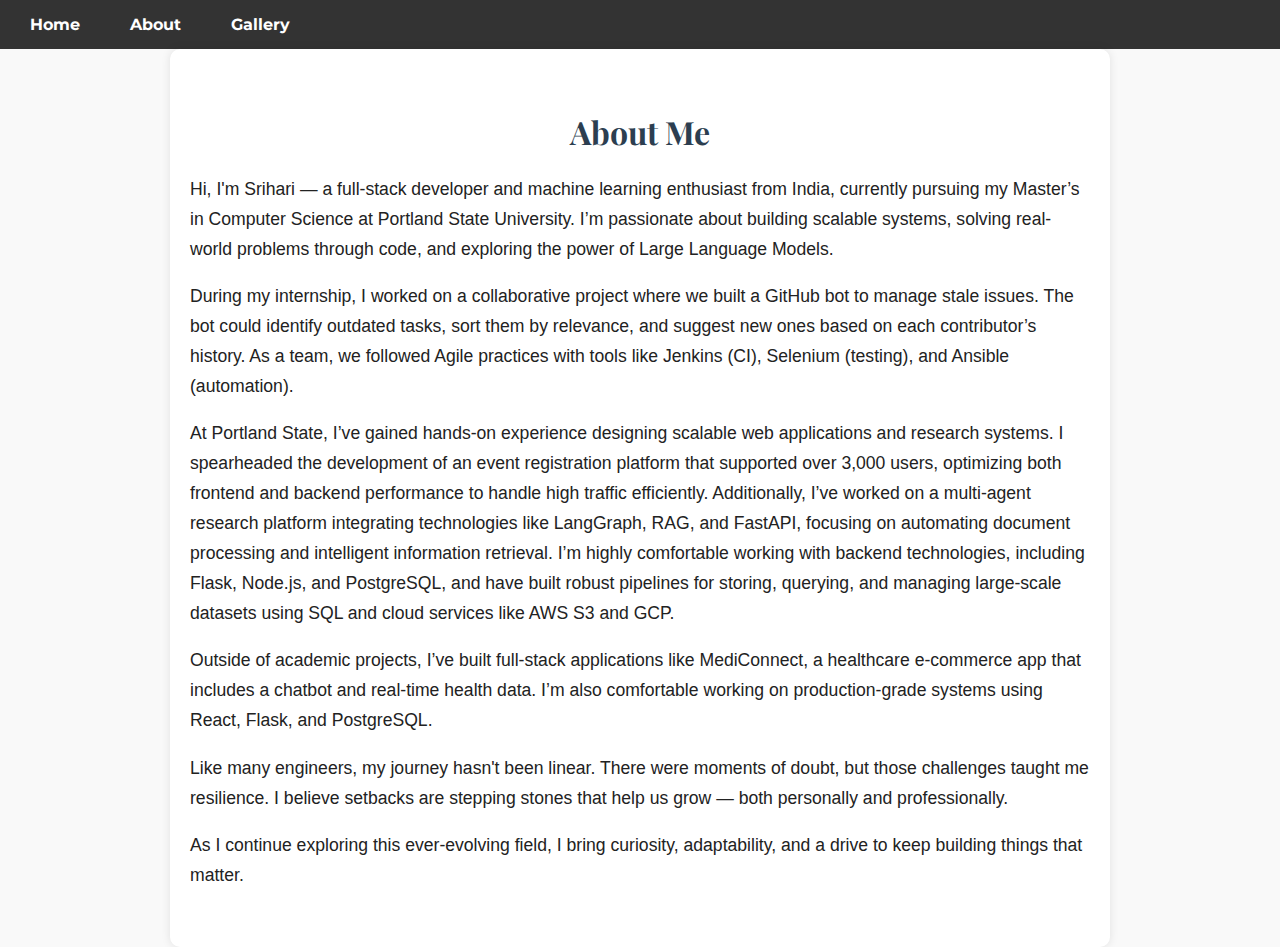
<file: about.html>
<!DOCTYPE html>
<html lang="en">
<head>
  <meta charset="UTF-8" />
  <meta name="viewport" content="width=device-width, initial-scale=1.0"/>
  <title>About Me - Srihari</title>
  <link rel="stylesheet" href="css/styles.css" />
  <style>
    body {
      font-family: Arial, sans-serif;
      background-color: #f9f9f9;
      color: #222;
      margin: 0;
      padding: 0;
    }
    
    .container {
      max-width: 900px;
      margin: auto;
      padding: 40px 20px;
      background: #fff;
      box-shadow: 0 0 10px rgba(0,0,0,0.1);
      border-radius: 10px;
    }
    h1 {
      text-align: center;
      color: #2c3e50;
    }
    p {
      line-height: 1.7;
      margin-bottom: 16px;
      font-size: 1.1rem;
    }
    nav.navbar {
      background-color: #333;
      padding: 15px;
      text-align: center;
    }
    nav.navbar a {
      color: #fff;
      margin: 0 15px;
      text-decoration: none;
      font-weight: bold;
    }
    nav.navbar a:hover {
      text-decoration: underline;
    }
  </style>
</head>
<body>
    

    
<!-- 🔁 Use this same block in all 3 files -->
<nav class="navbar">
    <ul class="nav-links">
      <li><a href="index.html" class="nav-item">Home</a></li>
      <li><a href="about.html" class="nav-item">About</a></li>
      <li><a href="gallery.html" class="nav-item">Gallery</a></li>
    </ul>
  </nav>
  
      

  <div class="container">
    <h1>About Me</h1>
    <p>
      Hi, I'm Srihari — a full-stack developer and machine learning enthusiast from India, currently pursuing my Master’s in Computer Science at Portland State University. I’m passionate about building scalable systems, solving real-world problems through code, and exploring the power of Large Language Models.
    </p>
    <p>
      During my internship, I worked on a collaborative project where we built a GitHub bot to manage stale issues. The bot could identify outdated tasks, sort them by relevance, and suggest new ones based on each contributor’s history. As a team, we followed Agile practices with tools like Jenkins (CI), Selenium (testing), and Ansible (automation).
    </p>
    <p>
        At Portland State, I’ve gained hands-on experience designing scalable web applications and research systems. I spearheaded the development of an event registration platform that supported over 3,000 users, optimizing both frontend and backend performance to handle high traffic efficiently. Additionally, I’ve worked on a multi-agent research platform integrating technologies like LangGraph, RAG, and FastAPI, focusing on automating document processing and intelligent information retrieval. I’m highly comfortable working with backend technologies, including Flask, Node.js, and PostgreSQL, and have built robust pipelines for storing, querying, and managing large-scale datasets using SQL and cloud services like AWS S3 and GCP.

    </p>
    <p>
      Outside of academic projects, I’ve built full-stack applications like MediConnect, a healthcare e-commerce app that includes a chatbot and real-time health data. I’m also comfortable working on production-grade systems using React, Flask, and PostgreSQL.
    </p>
    <p>
      Like many engineers, my journey hasn't been linear. There were moments of doubt, but those challenges taught me resilience. I believe setbacks are stepping stones that help us grow — both personally and professionally.
    </p>
    <p>
      As I continue exploring this ever-evolving field, I bring curiosity, adaptability, and a drive to keep building things that matter.
    </p>
  </div>

</body>
</html>
</file>
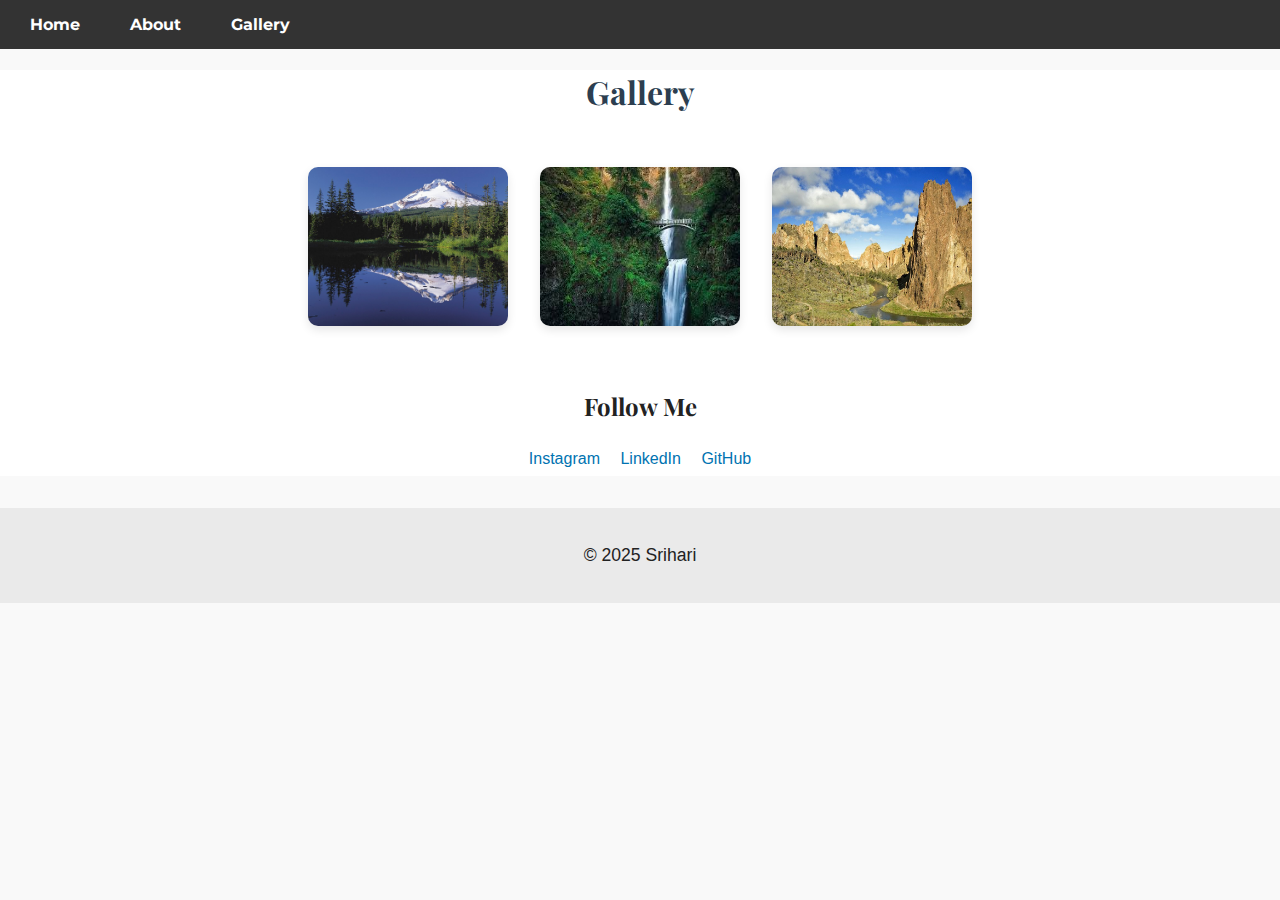
<file: gallery.html>
<!DOCTYPE html>
<html lang="en">
<head>
  <meta charset="UTF-8" />
  <meta name="viewport" content="width=device-width, initial-scale=1.0"/>
  <title>Gallery</title>
  <link rel="stylesheet" href="css/styles.css" />
</head>
<body>

    <style>
        body {
          font-family: Arial, sans-serif;
          background-color: #f9f9f9;
          color: #222;
          margin: 0;
          padding: 0;
        }
        
        .container {
          max-width: 900px;
          margin: auto;
          padding: 40px 20px;
          background: #fff;
          box-shadow: 0 0 10px rgba(0,0,0,0.1);
          border-radius: 10px;
        }
        h1 {
          text-align: center;
          color: #2c3e50;
        }
        p {
          line-height: 1.7;
          margin-bottom: 16px;
          font-size: 1.1rem;
        }
        nav.navbar {
          background-color: #333;
          padding: 15px;
          text-align: center;
        }
        nav.navbar a {
          color: #fff;
          margin: 0 15px;
          text-decoration: none;
          font-weight: bold;
        }
        nav.navbar a:hover {
          text-decoration: underline;
        }
      </style>
    </head>
    <body>
        
    
        
    <!-- 🔁 Use this same block in all 3 files -->
    <nav class="navbar">
        <ul class="nav-links">
          <li><a href="index.html" class="nav-item">Home</a></li>
          <li><a href="about.html" class="nav-item">About</a></li>
          <li><a href="gallery.html" class="nav-item">Gallery</a></li>
        </ul>
      </nav>
      
          

  <main>
    <h1>Gallery</h1>
    <div class="gallery">
      <img src="img/gallery1.jpg" alt="Gallery 1">
      <img src="img/gallery2.jpg" alt="Gallery 2">
      <img src="img/gallery3.jpg" alt="Gallery 3">
    </div>

    <div class="social-widget">
      <h2>Follow Me</h2>
      <a href="https://www.instagram.com/srihari__tadala/" target="_blank">Instagram</a>
      <a href="https://www.linkedin.com/in/sriharitadala" target="_blank">LinkedIn</a>
      <a href="https://github.com/SrihariTadala" target="_blank">GitHub</a>
    </div>
  </main>

  <footer>
    <p>© 2025 Srihari</p>
  </footer>
</body>
</html>
</file>
<file: css/styles.css>
@import url('https://fonts.googleapis.com/css2?family=Playfair+Display&family=Lora&family=Montserrat&display=swap');

body {
  font-family: 'Lora', serif;
  background-color: #f9f9f9;
  color: #222;
  margin: 0;
  padding: 0;
}

h1, h2, h3 {
  font-family: 'Playfair Display', serif;
}

nav, .logo, .nav-links a, button {
  font-family: 'Montserrat', sans-serif;
}


/* The rest of your original CSS styles stay the same below this line */

.container {
  max-width: 900px;
  margin: auto;
  padding: 40px 20px;
  background: #fff;
  box-shadow: 0 0 10px rgba(0,0,0,0.1);
  border-radius: 10px;
}

h1 {
  text-align: center;
  color: #d4dbe2;
}

p {
  line-height: 1.7;
  margin-bottom: 16px;
  font-size: 1.1rem;
}

nav.navbar {
  background-color: #333;
  padding: 15px;
  text-align: center;
}

nav.navbar a {
  color: #fff;
  margin: 0 15px;
  text-decoration: none;
  font-weight: bold;
}

nav.navbar a:hover {
  text-decoration: underline;
}

html, body {
  height: 100%;
  width: 100%;
  margin: 0;
  padding: 0;
}

.navbar {
  display: flex;
  justify-content: space-between;
  align-items: center;
  background-color: #333;
  padding: 15px 30px;
}

.logo {
  color: white;
  font-size: 24px;
  font-weight: bold;
}

.nav-links {
  list-style: none;
  display: flex;
  gap: 20px;
  margin: 0;
  padding: 0;
}

.nav-links li a {
  color: white;
  text-decoration: none;
  font-weight: bold;
}

.nav-links li a:hover,
.nav-links li a.active {
  text-decoration: underline;
}

.hero {
  text-align: center;
}

.profile-pic {
  max-width: 180px;
  border-radius: 50%;
}

form {
  margin: 1rem auto;
  max-width: 500px;
  display: flex;
  flex-direction: column;
  gap: 0.5rem;
}

input, textarea {
  padding: 0.75rem;
  border-radius: 5px;
  border: 1px solid #ccc;
}

button {
  background-color: #222;
  color: white;
  padding: 0.75rem;
  border: none;
  cursor: pointer;
}

button:hover {
  background-color: #00bcd4;
}

.gallery img {
  width: 200px;
  height: auto;
  border-radius: 10px;
  box-shadow: 0 4px 10px rgba(0,0,0,0.1);
  transition: transform 0.3s ease;
}

.gallery img:hover {
  transform: scale(1.05);
}

.social-links a {
  color: #0077cc;
  margin: 0 10px;
  font-weight: 500;
  text-decoration: none;
}

.social-links a:hover {
  color: #005fa3;
  text-decoration: underline;
}

.social-widget {
  margin: 2rem;
  text-align: center;
}

.social-widget a {
  display: inline-block;
  margin: 0.5rem;
  text-decoration: none;
  color: #0073b1;
}

@media (max-width: 768px) {
  .nav-links {
    flex-direction: column;
    align-items: flex-start;
  }

  .gallery {
    flex-direction: column;
    align-items: center;
  }
}

.hero-section {
  width: 100vw;
  height: 100vh;
  background-image: url('img/srihari.jpg');
  background-size: cover;
  background-position: center;
  background-repeat: no-repeat;
  position: relative;
  display: flex;
  justify-content: center;
  align-items: flex-end;
}

.hero-content {
  position: absolute;
  bottom: 80px;
  left: 50%;
  transform: translateX(-50%);
  background: rgba(0, 0, 0, 0.5);
  padding: 1.5rem 2rem;
  border-radius: 10px;
  text-align: center;
  color: white;
}

.hero-content h1 {
  font-size: 3rem;
  margin: 0;
}

.hero-content p {
  font-size: 1.5rem;
}

footer {
  text-align: center;
  padding: 1rem;
  background-color: #eaeaea;
  font-size: 0.9rem;
  margin-top: 2rem;
}

.gallery {
  display: flex;
  justify-content: center;
  gap: 2rem;
  padding: 2rem;
  background-color: #fff;
}

main {
  background-color: #ffffff;
}

@media screen and (max-width: 480px) {
  .navbar {
    flex-direction: column;
    align-items: flex-start;
    padding: 10px;
  }

  .navbar .nav-links {
    flex-direction: column;
    width: 100%;
    gap: 10px;
  }

  .hero {
    height: auto;
    padding: 40px 10px;
    text-align: center;
  }

  .hero-content {
    width: 100%;
    padding: 20px;
  }

  .hero-content h1 {
    font-size: 28px;
  }

  .hero-content p {
    font-size: 16px;
  }

  .gallery-container img {
    width: 90%;
    margin-bottom: 15px;
  }

  .gallery-container {
    flex-direction: column;
    align-items: center;
  }
}

@media (max-width: 480px) {
  body {
    padding: 10px;
    font-size: 16px;
  }

  .container {
    padding: 20px 10px;
    margin: 10px;
    box-shadow: none;
    border-radius: 0;
  }

  h1, h2, h3 {
    font-size: 1.5rem;
    text-align: center;
  }

  p {
    font-size: 1rem;
    line-height: 1.6;
    text-align: justify;
  }

  nav {
    text-align: center;
  }

  nav ul {
    padding: 0;
    display: flex;
    flex-direction: column;
    gap: 10px;
  }

  nav ul li {
    font-size: 1.2rem;
  }
}
</file>
